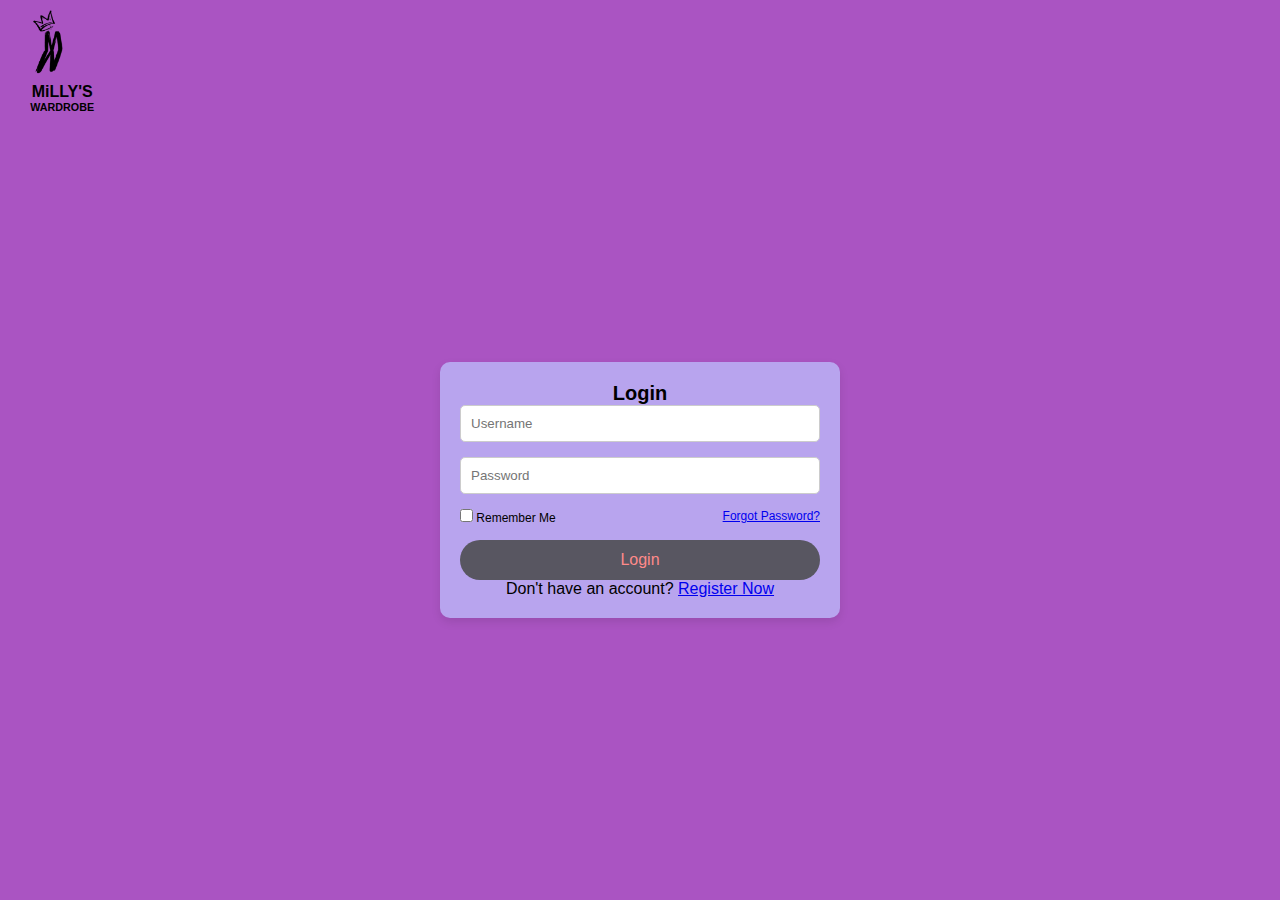
<file: codes/Index.html>
<!DOCTYPE html>
<html lang="en">
<head>
    <meta charset="UTF-8">
    <meta name="viewport" content="width=device-width, initial-scale=1.0">
    <title>Home</title>
    <link rel="stylesheet" href="/codes/Index.css">
    <script src="home.js" defer></script> 
</head>
<body>
    <div class="Logo" style="text-align: center;">
        <img src="/codes/img/EuzziMh.png" alt="MiLLY'S Wardrobe Logo" height="69">
        <h4>MiLLY'S</h4>
        <h6>WARDROBE</h6>
    </div>
    <div class="wrapper">
        <form id="loginForm">
            <h1>Login</h1>
            <div class="input-box">
                <input type="text" id="username" placeholder="Username" required>
                <i class="bx bxs-user"></i>
            </div>
            <div class="input-box">
                <input type="password" id="password" placeholder="Password" required>
                <i class="bx bxs-lock-alt"></i>
            </div>
            <div class="remember-forgot">
                <label><input type="checkbox"> Remember Me</label>
                <a href="#">Forgot Password?</a>
            </div>
            <button type="submit" class="log">Login</button>
            <div class="register-link">
                <p>Don't have an account? <a href="Register.html">Register Now</a></p>
            </div>
        </form>
    </div>
</body>
</html>
</file>
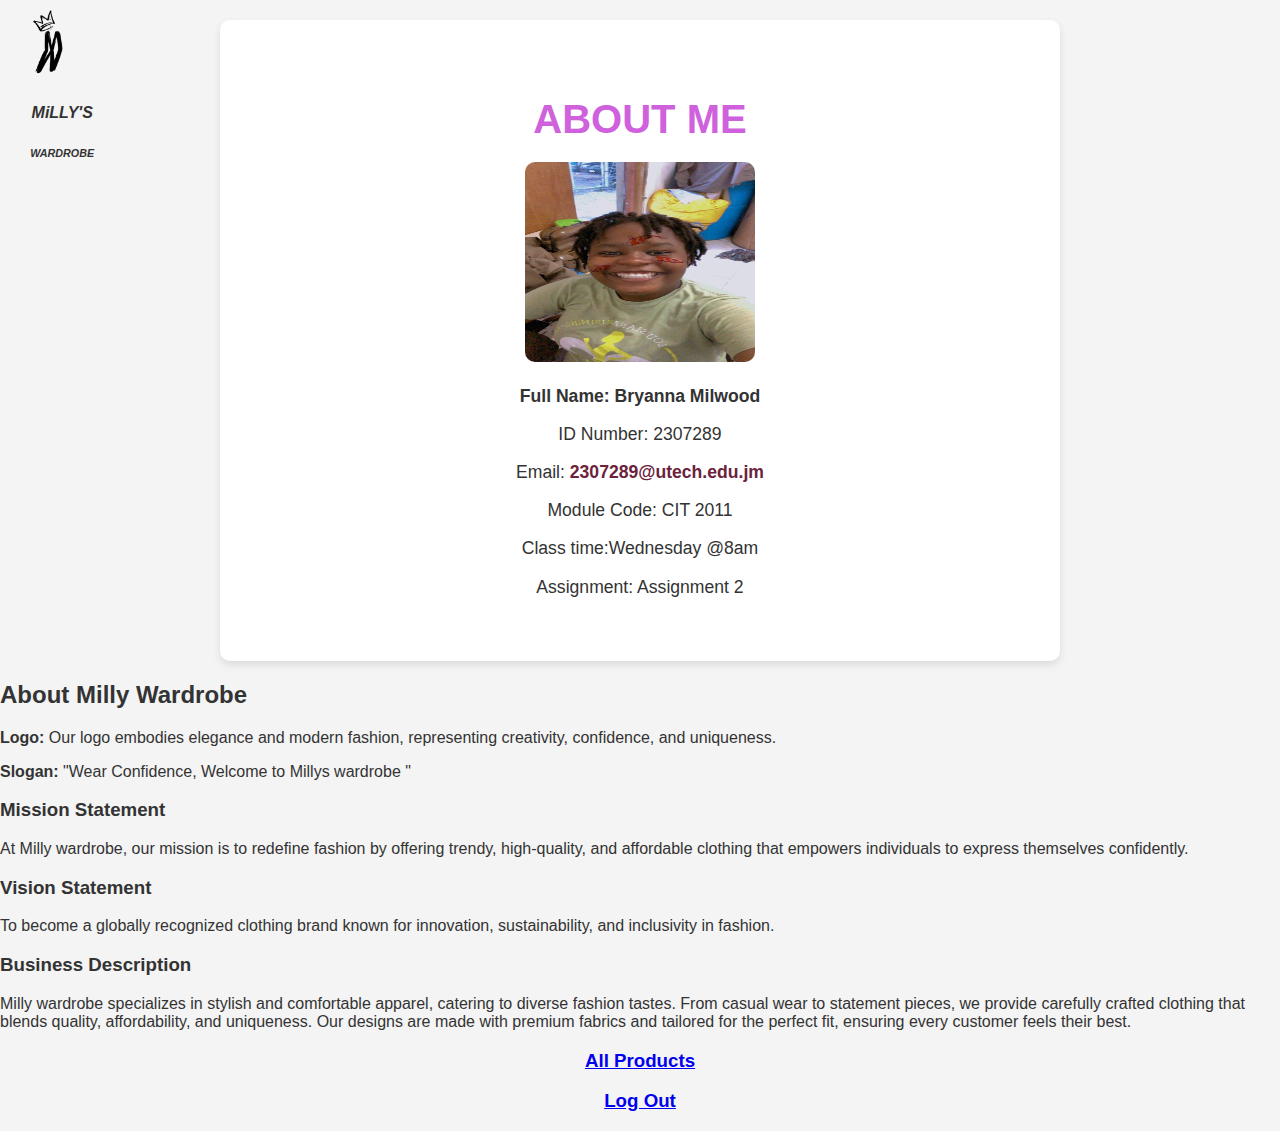
<file: codes/aboutme.html>
<!DOCTYPE html>
<html lang="en">
<head>
    <meta charset="UTF-8">
    <meta name="viewport" content="width=device-width, initial-scale=1.0">
    <link rel="stylesheet" href="\codes\aboutme.css">
    <div class="Logo">
        <img src="/codes/img/EuzziMh.png" alt="Logo" height="69">
        <h4><center><em>MiLLY'S</em></center></h4>
        <h6><center><em>WARDROBE</em></center></h6>
    </div>
    <title>About Us</title>
</head>
<body>
    <div class="about-section">
        <h1>ABOUT ME</h1>
        <img src="/codes/img/Milly.jpg" width="230" height="200" alt="Image of Bryanna Milwood">
        <h4>Full Name: Bryanna Milwood</h4>
        <p>ID Number: 2307289</p>
        <p>Email: <a href="mailto:2307289@utech.edu.jm">2307289@utech.edu.jm</a></p>
        <p>Module Code: CIT 2011</p>
        <p>Class time:Wednesday @8am</p>
        <p>Assignment: Assignment 2</p>
    </div>
    <div>
        <h2>About Milly Wardrobe </h2>
        <p><strong>Logo:</strong> Our logo embodies elegance and modern fashion, representing creativity, confidence, and uniqueness.</p>
        <p><strong>Slogan:</strong> "Wear Confidence, Welcome to Millys wardrobe "</p>
        <h3>Mission Statement</h3>
        <p>At Milly wardrobe, our mission is to redefine fashion by offering trendy, high-quality, and affordable clothing that empowers individuals to express themselves confidently.</p>
        <h3>Vision Statement</h3>
        <p>To become a globally recognized clothing brand known for innovation, sustainability, and inclusivity in fashion.</p>
        <h3>Business Description</h3>
        <p>Milly wardrobe specializes in stylish and comfortable apparel, catering to diverse fashion tastes. From casual wear to statement pieces, we provide carefully crafted clothing that blends quality, affordability, and uniqueness. Our designs are made with premium fabrics and tailored for the perfect fit, ensuring every customer feels their best.</p>
    </div>
    
    <h3><center><a href="products.html">All Products</a></center></h3>
    <h3><center><a href="index.html">Log Out</a></center></h3>
</body>
</html>
</file>
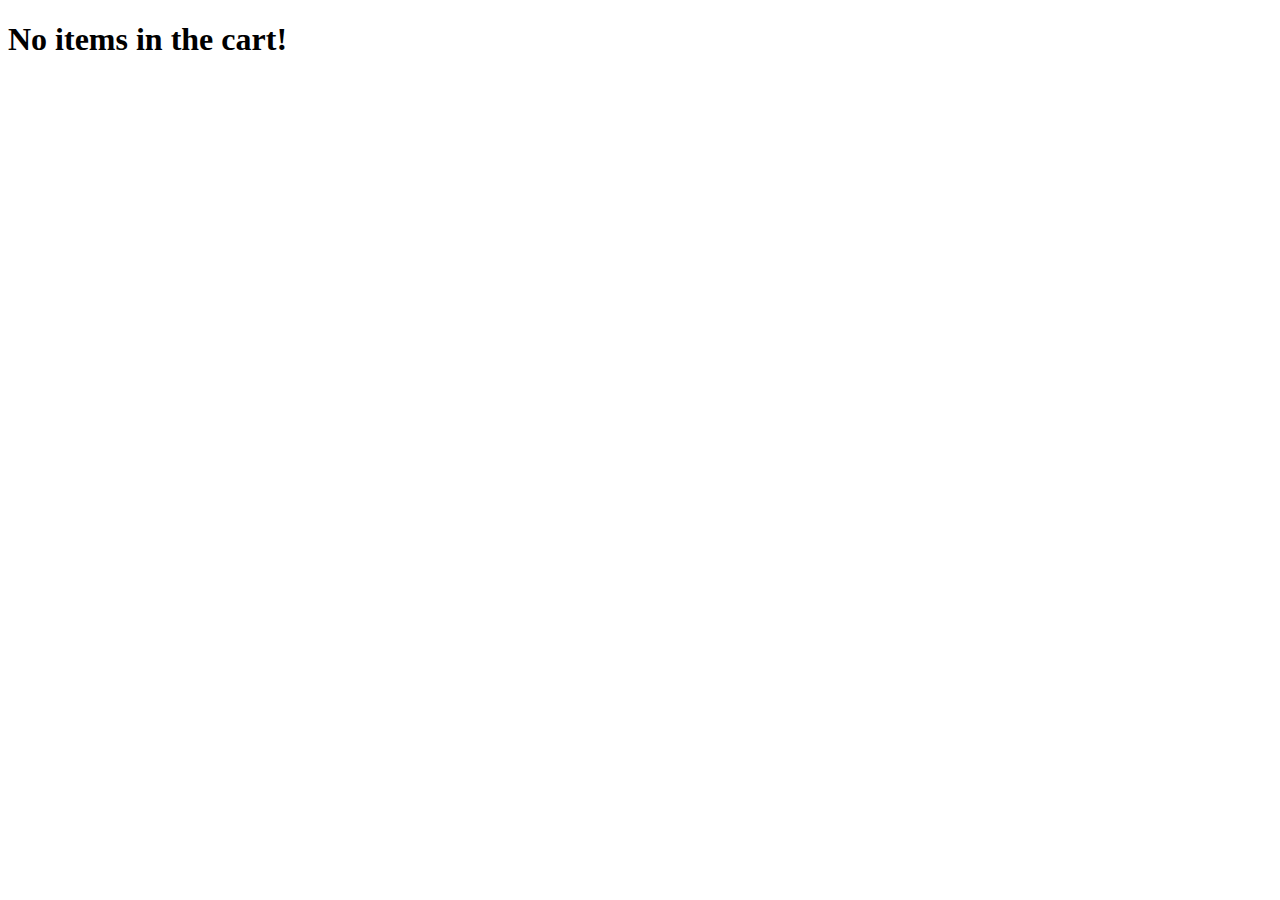
<file: codes/Invoice.html>
<!DOCTYPE html>
<html lang="en">
<head>
    <meta charset="UTF-8">
    <meta name="viewport" content="width=device-width, initial-scale=1.0">
    <title>Receipt</title>
    <script src="invoice.js" defer></script>
</head>
<body>
    <h1>Your Receipt</h1>
    <p><strong>Customer Name:</strong> <span id="customer"></span></p>
    <p><strong>Date:</strong> <span id="date"></span></p>
    <p><strong>Invoice Number:</strong> <span id="invoice"></span></p>
    <p><strong>Product(s):</strong> <span id="product"></span></p>
    <p><strong>Price:</strong> <span id="price"></span></p>
    <p><strong>Quantity:</strong> <span id="quantity"></span></p>
    <p><strong>Total:</strong> <span id="total"></span></p>
    <button onclick="window.printReceipt()">Print</button>
    <button id="backBtn">Return</button>

</html>
</file>
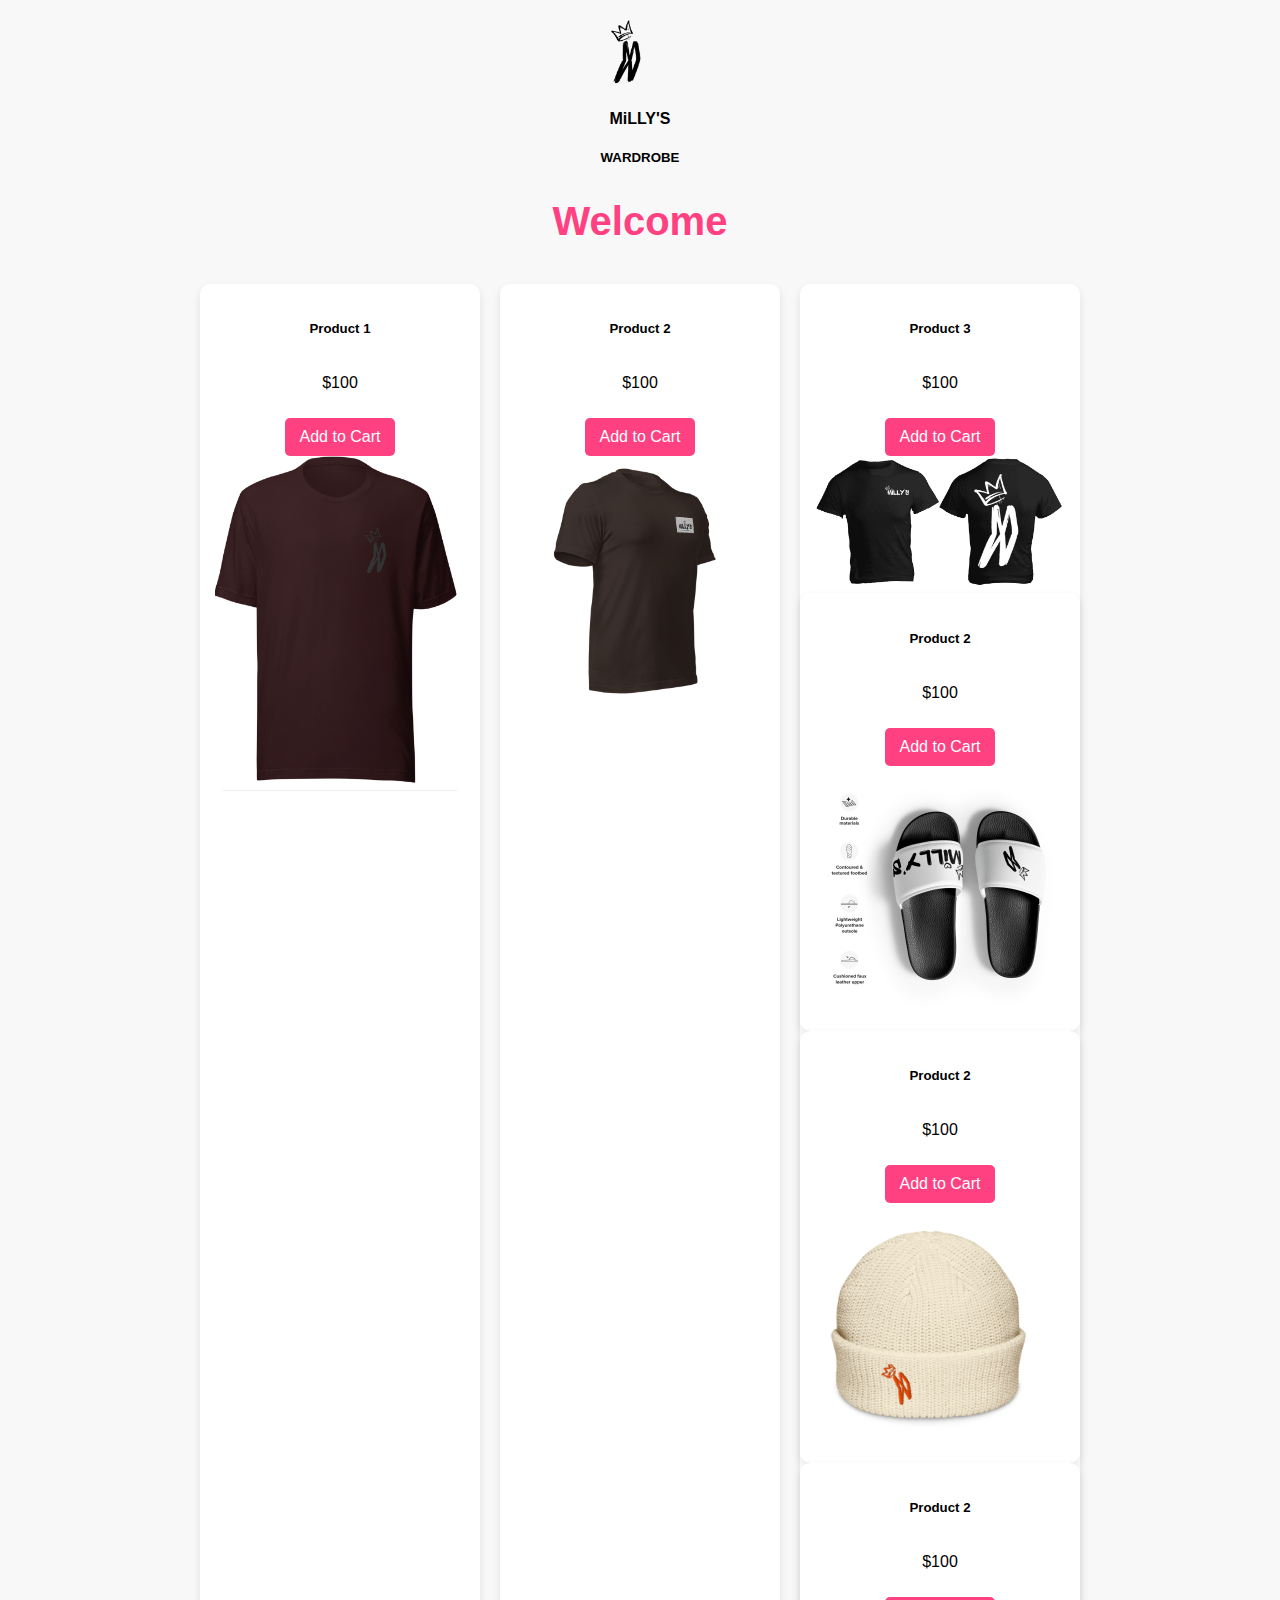
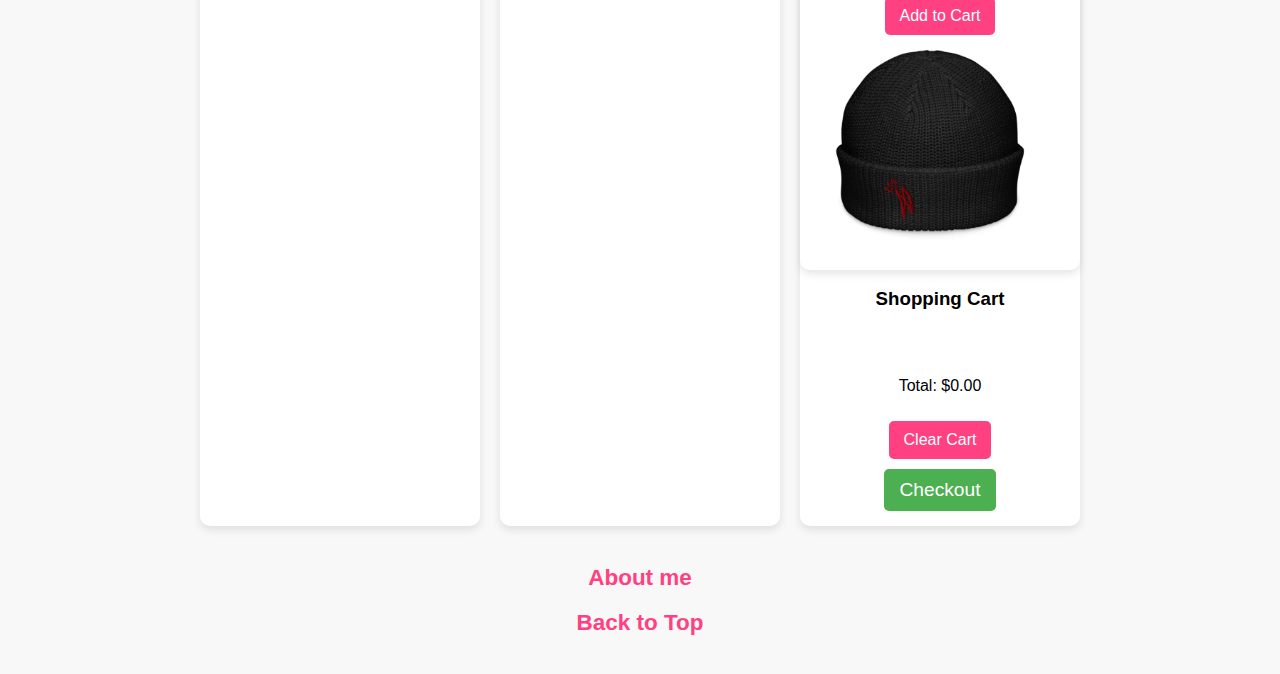
<file: codes/products.html>
<!DOCTYPE html>
<html lang="en">
<head>
    <meta charset="UTF-8">
    <meta name="viewport" content="width=device-width, initial-scale=1.0">
    <title>Products</title>
    <link rel="stylesheet" href="products.css">
    <script src="cart.js"></script>
</head>
<a href="top"></a>
<body>
    <div class="Logo">
        <img src="/codes/img/EuzziMh.png" alt="Logo" height="69">
        <h4><center>MiLLY'S</center></h4>
        <h5><center>WARDROBE</center></h5>
    </div>
    <h2><center>Welcome</center></h2>
    <div class="products">
        <div class="product">
            <h5>Product 1</h5>
            <p>$100</p>
            <button class="add-to-cart" data-name="Product 1" data-price="100">Add to Cart</button>
            <img src="\codes\img\Screenshot 2025-03-17 001149.png" alt="T shirts1">
        </div>
        <div class="product">
            <h5>Product 2</h5>
            <p>$100</p>
            <button class="add-to-cart" data-name="Product 1" data-price="100">Add to Cart</button>
            <img src="\codes/img/brown Ts.png" alt="T shirts2">
        </div>
        <div class="product">
            <h5>Product 3</h5>
            <p>$100</p>
            <button class="add-to-cart" data-name="Product 1" data-price="100">Add to Cart</button>
            <img src="\codes/img/DArhYup.png" alt="T shirts3">
        
        <div class="product">
            <h5>Product 2</h5>
            <p>$100</p>
            <button class="add-to-cart" data-name="Product 1" data-price="100">Add to Cart</button>
            <img src="\codes\img\womens-slides-black-front-67d0eadbbc999.png" alt="T shirts2">
        </div>
        <div class="product">
            <h5>Product 2</h5>
            <p>$100</p>
            <button class="add-to-cart" data-name="Product 1" data-price="100">Add to Cart</button>
            <img src="\codes/img/Screenshot 2025-03-11 204931.png" alt="T shirts2">
        </div>
        <div class="product">
            <h5>Product 2</h5>
            <p>$100</p>
            <button class="add-to-cart" data-name="Product 1" data-price="100">Add to Cart</button>
            <img src="\codes\img\Screenshot 2025-03-11 204957.png" alt="T shirts2">
        </div>
        <h3>Shopping Cart</h3>
        <ul id="cart-items"></ul>
        <p>Total: $<span id="cart-total">0</span></p>
        <button id="clear-cart">Clear Cart</button>
        <a href="Invoice.html"><button id="checkout">Checkout</button></a>
        </div>
        </body>
        </html>
        </div>
    </div>
    <h3><center><a href="aboutme.html">About me</a></center></h3>
    <h3><center><a href="#top">Back to Top</a>
</body>
</html>
</file>
<file: codes/Index.css>
* {
  margin: 0;
  padding: 0;
  box-sizing: border-box;
  font-family: Arial, Helvetica, sans-serif;
}


body {
  display: flex;
  flex-direction: column; /* Ensures content stacks under navbar */
  align-items: center;
  justify-content: center;
  height: 100vh;
  background-color: rgb(170, 84, 194);
  padding-top: 80px; /* Prevents navbar from overlapping content */
}

.wrapper {
  width: 400px;
  padding: 20px;
  background-color: #b8a4ee;
  border-radius: 10px;
  box-shadow: 0px 4px 10px rgba(0, 0, 0, 0.1);
  text-align: center;
}

.wrapper h1 {
  font-size: 20px;
}


.input-box {
  width: 100%;
  margin-bottom: 15px;
}

.input-box input {
  width: 100%;
  padding: 10px;
  border: 1px solid #ccc;
  border-radius: 5px;
}

.remember-forgot {
  display: flex;
  justify-content: space-between;
  font-size: 12px;
  margin: 10px 0 15px;
}

.log {
  width: 100%;
  height: 40px;
  border: none;
  border-radius: 20px;
  background-color: #585661;
  color: rgb(255, 138, 138);
  font-size: 16px;
  cursor: pointer;
}
.Logo {
  position: absolute;
  top: 0;
  left: 0;
  padding: 10px; /* Optional: adds some space from edges */
}
</file>
<file: codes/products.css>
body {
    font-family: Arial, sans-serif;
    margin: 20px;
    padding: 20px;
}
.about-section {
    text-align: center;
}
img {
    display: block;
    margin: 0 auto;
}


body {
    font-family: Arial, sans-serif;
    background-color: #f8f8f8;
    margin: 0;
    padding: 20px;
    text-align: center;
}

h2 {
    color: #ff4081;
    font-size: 2.5em;
    margin-bottom: 20px;
}

.products {
    display: flex;
    flex-wrap: wrap;
    justify-content: center;
    gap: 20px;
    padding: 20px;
}

.product {
    background: #fff;
    padding: 15px;
    border-radius: 10px;
    box-shadow: 0px 4px 8px rgba(0, 0, 0, 0.1);
    text-align: center;
    width: 250px;
    transition: transform 0.3s;
    display: flex;
    flex-direction: column;
    align-items: center;
}

.product:hover {
    transform: scale(1.05);
}

.product img {
    width: 100%;
    height: auto;
    border-radius: 10px;
}

.add-to-cart {
    background-color: #ff4081;
    color: white;
    border: none;
    padding: 10px 15px;
    margin-top: 10px;
    border-radius: 5px;
    cursor: pointer;
    font-size: 1em;
    transition: background 0.3s;
}

.add-to-cart:hover {
    background-color: #d8356a;
}

#cart-items {
    list-style: none;
    padding: 0;
}

#cart-items li {
    background: white;
    padding: 10px;
    margin: 5px auto;
    width: 50%;
    border-radius: 5px;
    box-shadow: 0px 2px 4px rgba(0, 0, 0, 0.1);
}

#checkout {
    background-color: #4CAF50;
    color: white;
    border: none;
    padding: 10px 15px;
    margin-top: 10px;
    border-radius: 5px;
    cursor: pointer;
    font-size: 1em;
    transition: background 0.3s;
}

#checkout:hover {
    background-color: #388E3C;
}

#clear-cart {
    background-color: #ff4081;
    color: white;
    border: none;
    padding: 10px 15px;
    margin-top: 10px;
    border-radius: 5px;
    cursor: pointer;
    font-size: 1em;
    transition: background 0.3s;
}

#clear-cart:hover {
    background-color: #d8356a;
}

a {
    text-decoration: none;
    font-size: 1.2em;
    color: #ff4081;
}

a:hover {
    text-decoration: underline;
}
</file>
